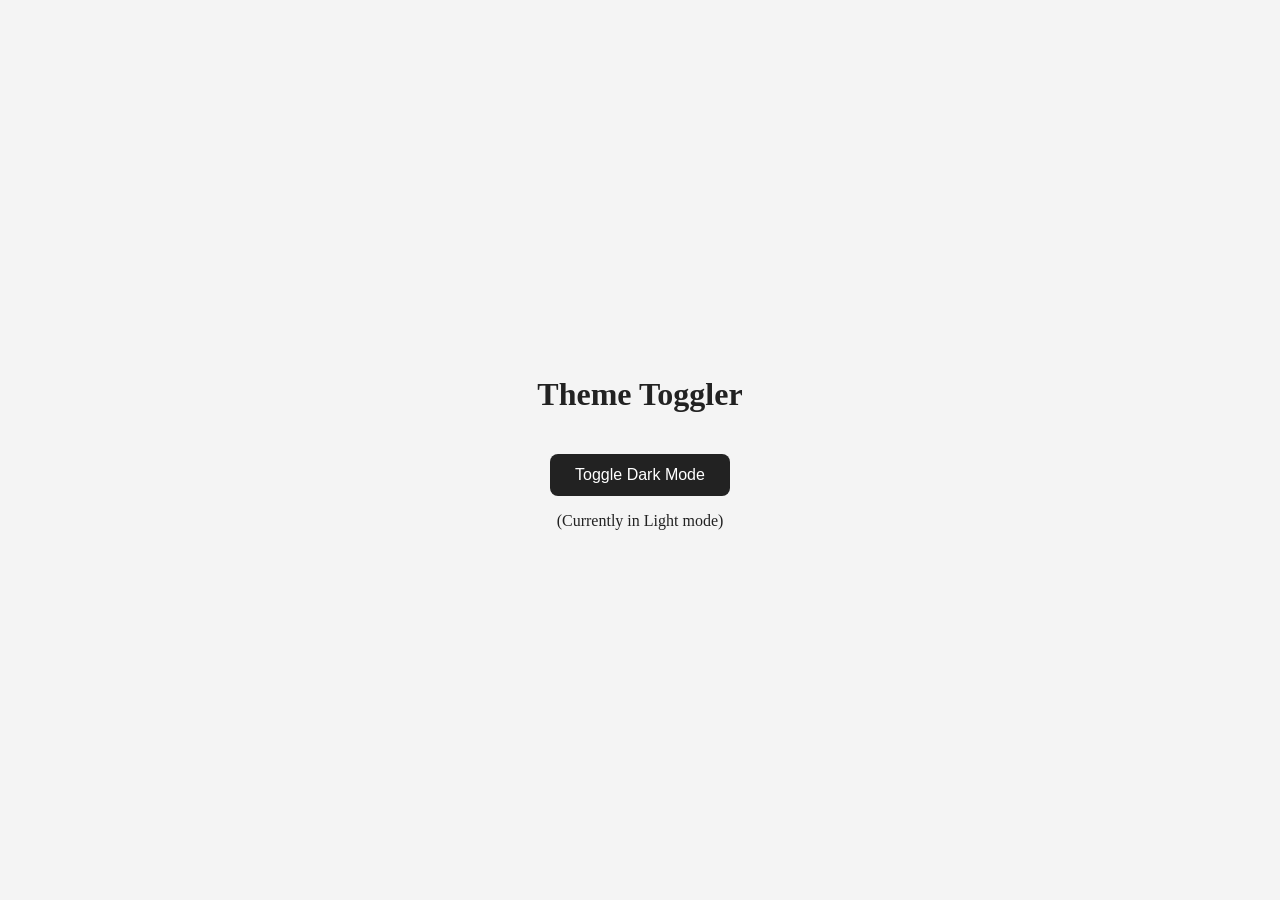
<file: 01-Theme-Toggler/index.html>
<!DOCTYPE html>
<html lang="en">
<head>
    <meta charset="UTF-8">
    <meta name="viewport" content="width=device-width, initial-scale=1.0">
    <title>Theme Toggler</title>
    <link rel="stylesheet" href="style.css">
</head>
<body>
    <div class="container">
        <h1>Theme Toggler</h1>
        <button id="theme-toggle-btn">Toggle Dark Mode</button>
        <p>(Currently in <span id="theme-status">Light</span> mode)</p>
        <script src="script.js"></script>
    </div>
</body>
</html>
</file>
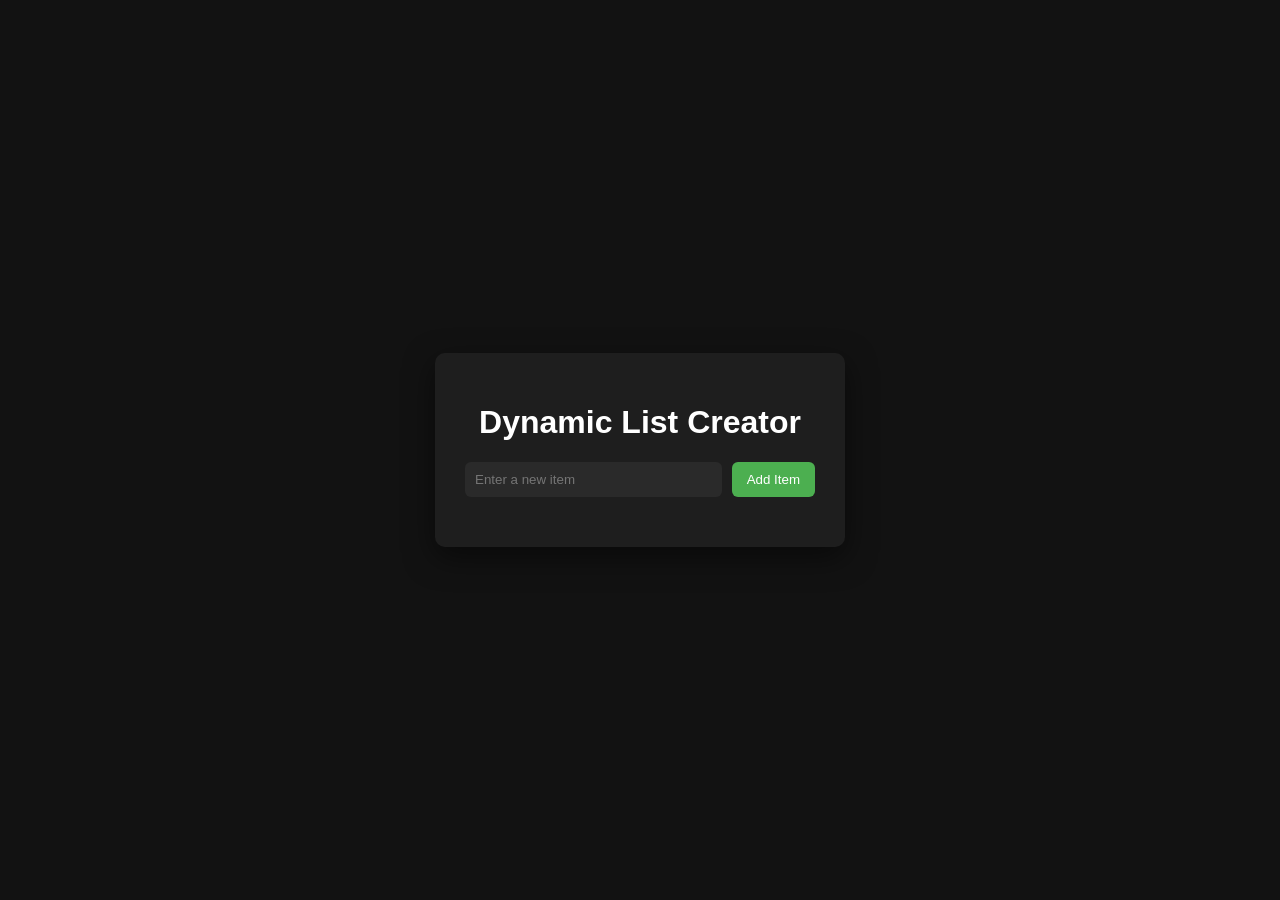
<file: 02-Dynamic-List-Creator/index.html>
<!DOCTYPE html>
<html lang="en">
<head>
    <meta charset="UTF-8">
    <meta name="viewport" content="width=device-width, initial-scale=1.0">
    <title>Dynamic List Creator</title>
    <link rel="stylesheet" href="style.css">
</head>
<body>
    <div class="container">
        <h1>Dynamic List Creator</h1>
        <div class="input-box">
            <input type="text" name="item" id="item-input" placeholder="Enter a new item">
            <button id="add-item-btn">Add Item</button>
        </div>
        <ul id="item-list"></ul>
    </div>
    <script src="script.js"></script>
</body>
</html>
</file>
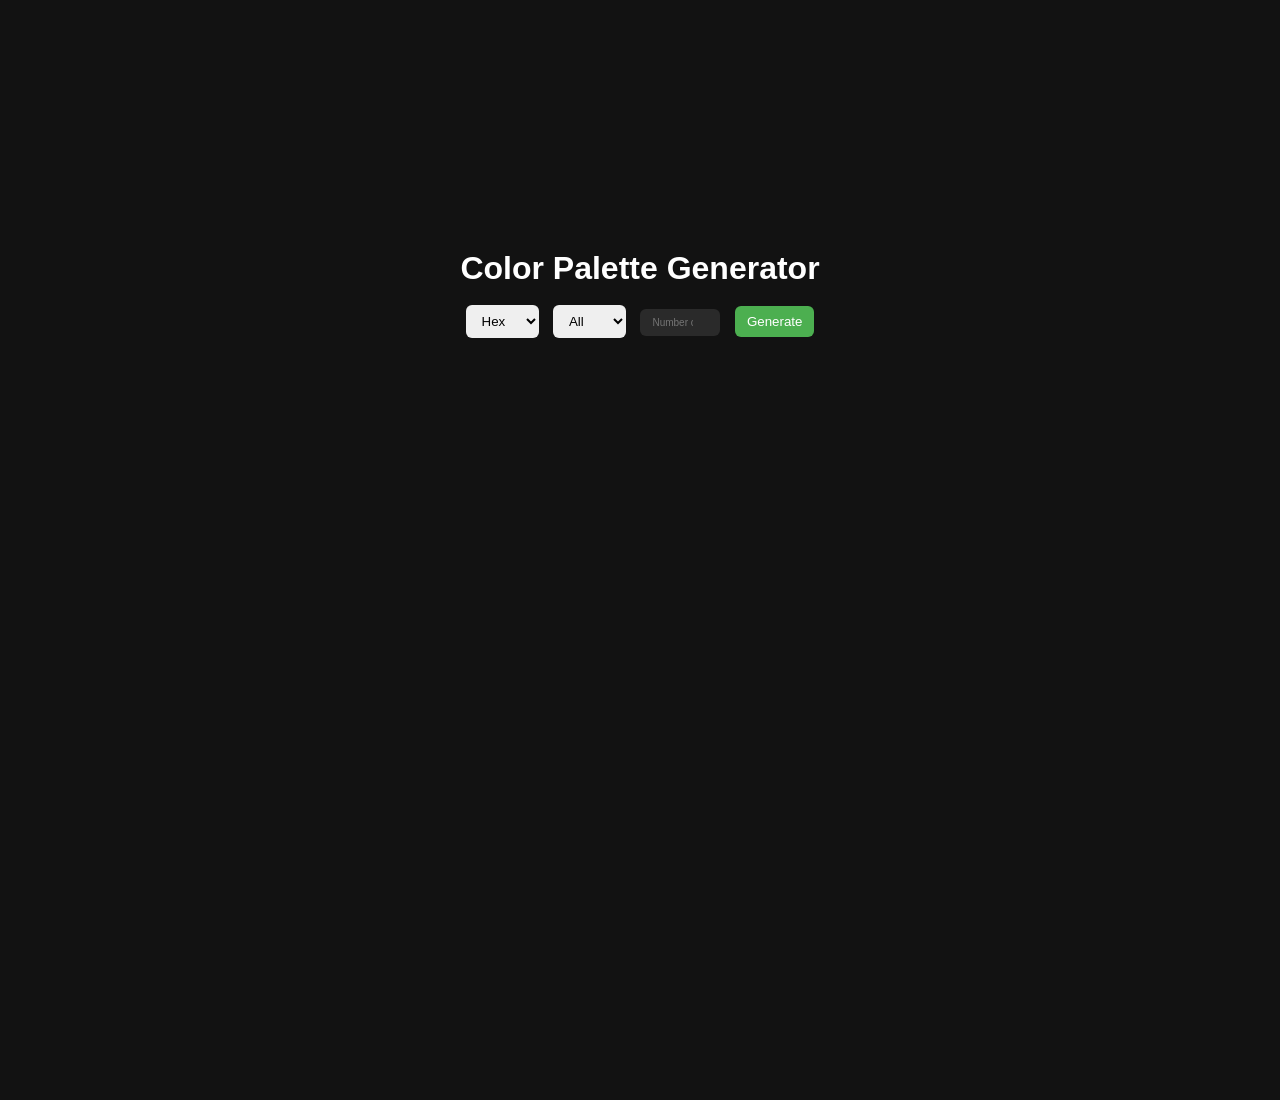
<file: 03-Color-Palette-Generator/index.html>
<!DOCTYPE html>
<html lang="en">
<head>
    <meta charset="UTF-8">
    <meta name="viewport" content="width=device-width, initial-scale=1.0">
    <title>Color Palette Generator</title>
    <link rel="stylesheet" href="style.css">
</head>
<body>
    <div class="container">
        <h1>Color Palette Generator</h1>
        <div class="controls">
            <select id="format">
                <option value="hex">Hex</option>
                <option value="rgb">RGB</option>
            </select>
            <select id="tone">
                <option value="all">All</option>
                <option value="light">Light</option>
                <option value="dark">Dark</option>
            </select>
            <input type="number" id="colorCount" placeholder="Number of colors" min="1" max="100">
            <button id="generateBtn">Generate</button>
        </div>

        <div id="palette" class="palette"></div>

        <script src="script.js"></script>
    </div>
</body>
</html>
</file>
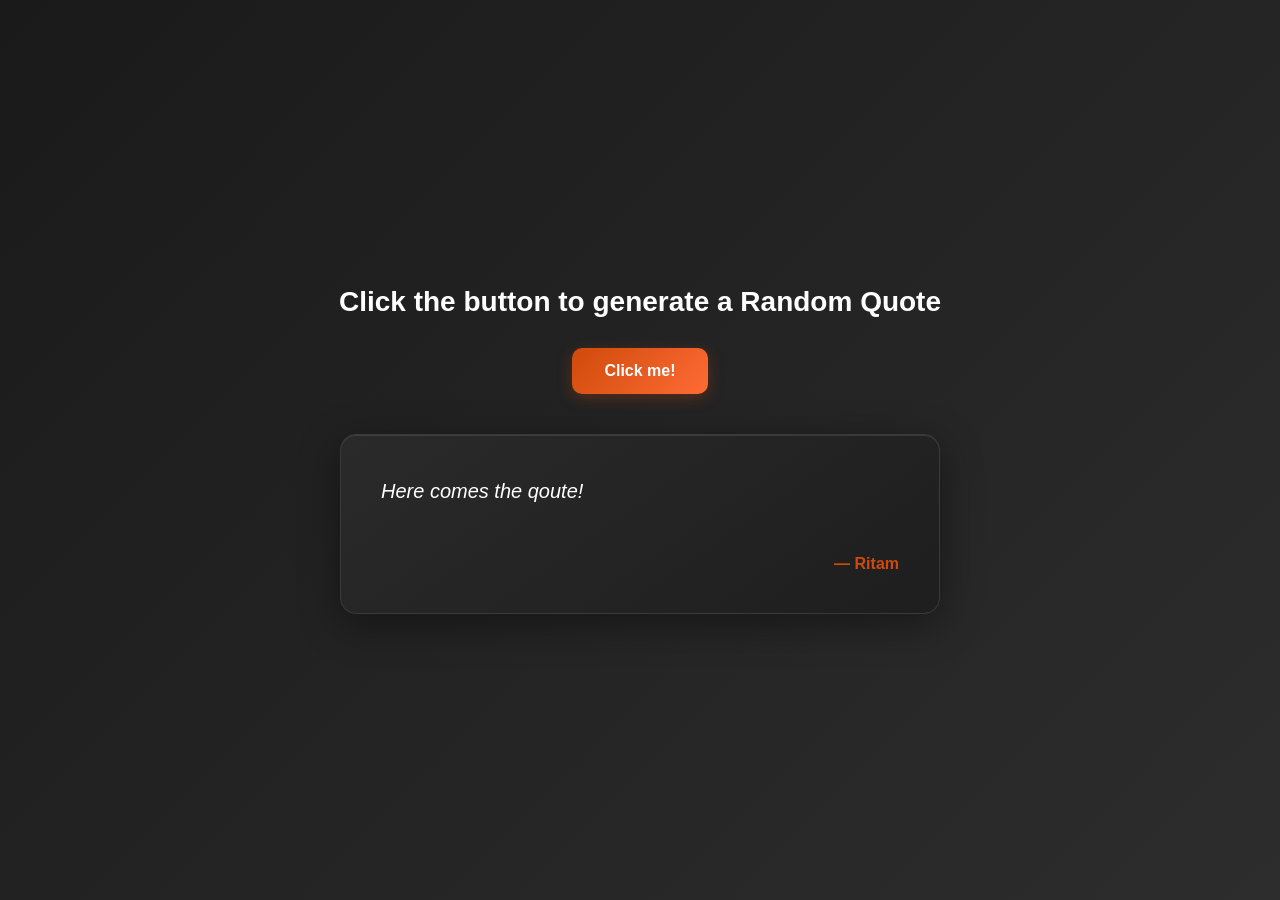
<file: 04-Random-Quote-Generator/index.html>
<!DOCTYPE html>
<html lang="en">
<head>
    <meta charset="UTF-8">
    <meta name="viewport" content="width=device-width, initial-scale=1.0">
    <title>Get Motivated!</title>
    <link rel="stylesheet" href="style.css">
</head>
<body>
    <h1>Click the button to generate a Random Quote</h1>
    <button id="button">Click me!</button>
    <div>
        <p id="quote">Here comes the qoute!</p>
        <p id="author">Ritam</p>
    </div>
    <script src="script.js"></script>
</body>
</html>
</file>
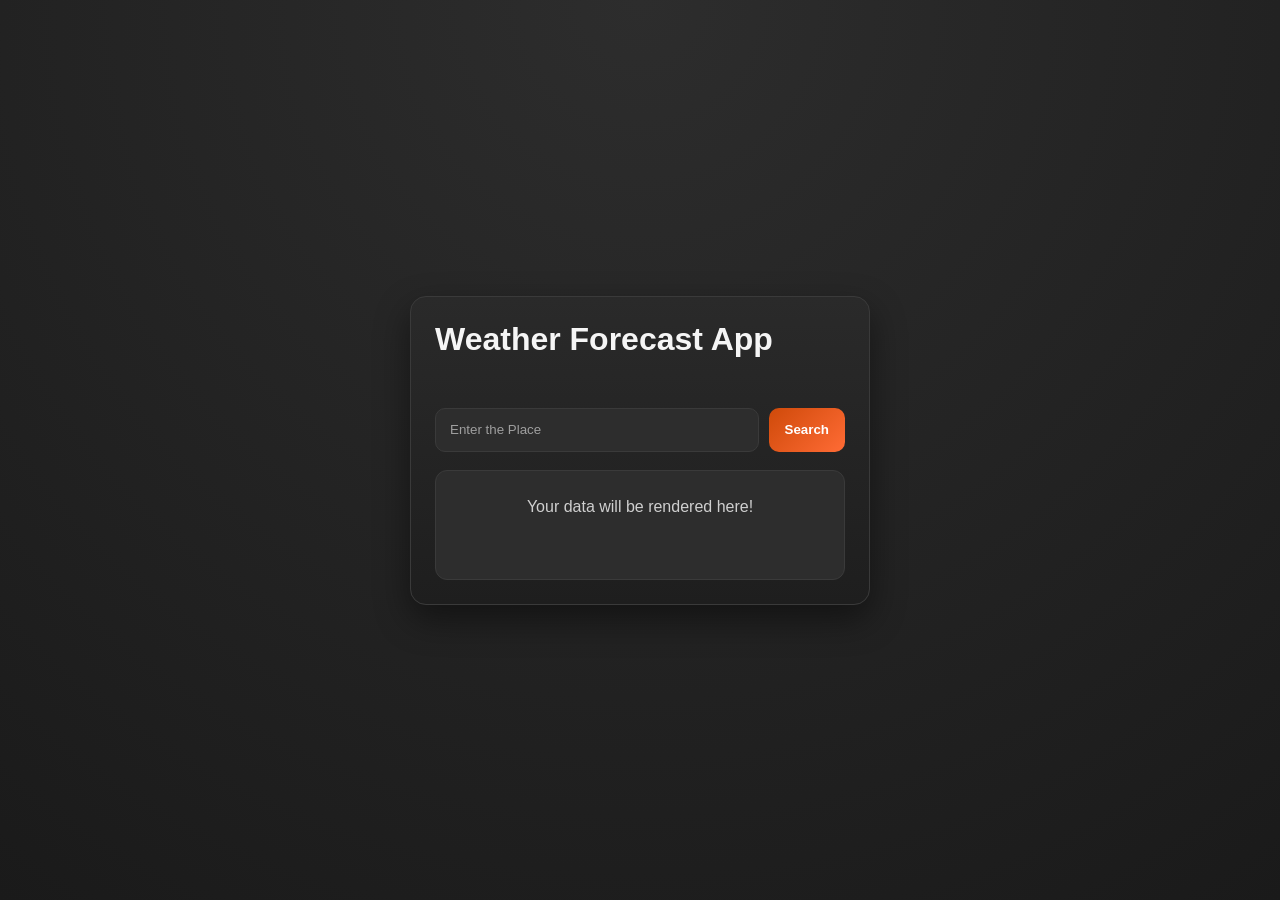
<file: 06-Weather-Forecast/index.html>
<!DOCTYPE html>
<html lang="en">
<head>
    <meta charset="UTF-8">
    <meta name="viewport" content="width=device-width, initial-scale=1.0">
    <title>Weather Forecast</title>
    <link rel="stylesheet" href="style.css">
</head>
<body>
    <div class="container">
        <h1 id="heading">Weather Forecast App</h1>
        <div class="input-field">
            <input id="input" type="text" placeholder="Enter the Place">
            <button id="searchBtn">Search</button>
        </div>

        <div id="weatherInfo">
            <p style="text-align: center;">Your data will be rendered here!</p>
        </div>

        <script src="script.js"></script>
    </div>
</body>
</html>
</file>
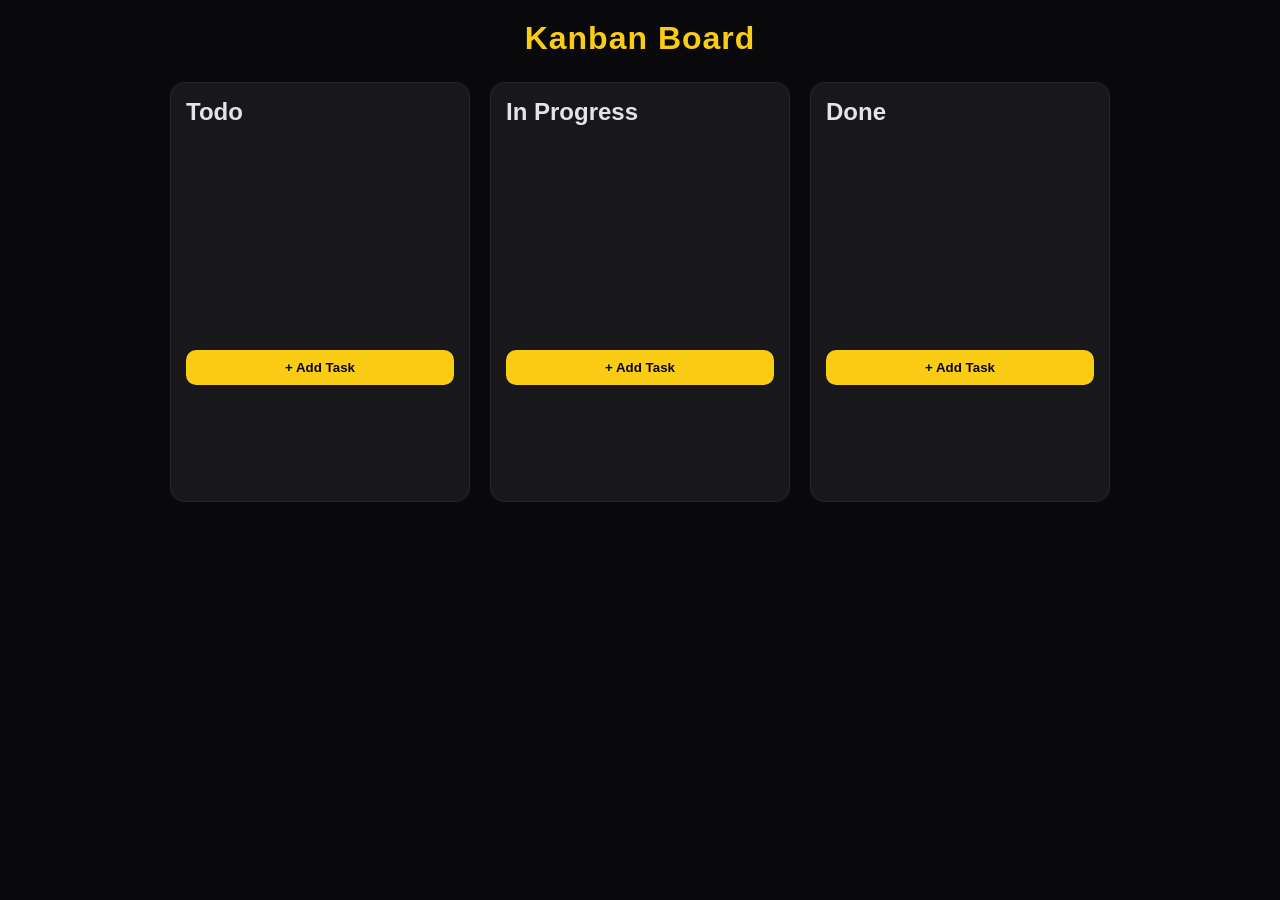
<file: 07-Kanban-Board/index.html>
<!doctype html>
<html lang="en">
    <head>
        <meta charset="UTF-8" />
        <title>Mini Kanban Board</title>
        <link rel="stylesheet" href="style.css" />
    </head>
    <body>
        <h1>Kanban Board</h1>

        <div class="board">
            <div class="column" data-status="todo">
                <h2>Todo</h2>
                <div class="tasks"></div>
                <button class="add-btn">+ Add Task</button>
            </div>

            <div class="column" data-status="inprogress">
                <h2>In Progress</h2>
                <div class="tasks"></div>
                <button class="add-btn">+ Add Task</button>
            </div>

            <div class="column" data-status="done">
                <h2>Done</h2>
                <div class="tasks"></div>
                <button class="add-btn">+ Add Task</button>
            </div>
        </div>

        <script src="script.js"></script>
    </body>
</html>
</file>
<file: 01-Theme-Toggler/style.css>
body{
    margin:0;
    height:100vh;
    display:flex;
    justify-content:center;
    align-items:center;
    background:#f4f4f4;
    color:#222;
    transition:0.3s;
}

.container{
    text-align:center;
}

button{
    margin-top:20px;
    padding:12px 25px;
    border:none;
    border-radius:8px;
    font-size:16px;
    cursor:pointer;
    background:#222;
    color:white;
    transition:0.3s;
}

button:hover{
    transform:scale(1.05);
}

.dark{
    background-color: #121212;
    color: #f4f4f4;
}

.dark #theme-toggle-btn{
    background:#f4f4f4;
    color:#121212;
}
</file>
<file: 02-Dynamic-List-Creator/style.css>
body{
    margin:0;
    height:100vh;
    display:flex;
    justify-content:center;
    align-items:center;
    background:#121212;
    font-family:Arial, Helvetica, sans-serif;
    color:white;
}

.container{
    background:#1e1e1e;
    padding:30px;
    border-radius:10px;
    width:350px;
    text-align:center;
    box-shadow:0 10px 30px rgba(0,0,0,0.5);
}

.input-box{
    display:flex;
    gap:10px;
    margin-top:20px;
}

input{
    flex:1;
    padding:10px;
    border:none;
    border-radius:6px;
    outline:none;
    background:#2a2a2a;
    color:white;
}

button{
    padding:10px 15px;
    border:none;
    border-radius:6px;
    background:#4caf50;
    color:white;
    cursor:pointer;
}

button:hover{
    background:#43a047;
}

ul{
    list-style:none;
    padding:0;
    margin-top:20px;
}

li{
    display:flex;
    justify-content:space-between;
    align-items:center;
    background:#2a2a2a;
    padding:10px;
    border-radius:6px;
    margin-top:10px;
}

.delete{
    background:#e53935;
    border:none;
    color:white;
    padding:5px 10px;
    border-radius:4px;
    cursor:pointer;
}

.delete:hover{
    background:#c62828;
}

.save{
    background:#2196f3;
    border:none;
    color:white;
    padding:5px 10px;
    border-radius:4px;
    cursor:pointer;
}

.save:hover{
    background:#1976d2;
}

.vanish{
    display: none;
}
</file>
<file: 03-Color-Palette-Generator/style.css>
* {
    box-sizing: border-box;
    margin: 0;
    padding: 0;
}

body{
    margin-top: 200px;
    min-height: 100vh;
    display: flex;
    justify-content: center;
    align-items: flex-start;
    padding-top: 50px;
    padding-bottom: 50px;
    background: #121212;
    color: white;
    font-family: sans-serif;
}

.container{
text-align:center;
width: 100%;
max-width: 1100px;
}

.controls{
margin-bottom:20px;
}

select,button{
padding:8px 12px;
margin:5px;
border:none;
border-radius:6px;
margin-top: 18px;

}

button{
background:#4caf50;
color:white;
cursor:pointer;
}

/* .palette{
display:flex;
flex-wrap: wrap;
justify-content: center;
gap:15px;
font-size: 12px;
margin-top: 20px;

} */
 .palette {
    display: flex;
    flex-wrap: wrap;
    justify-content: center;
    gap: 15px;
    margin-top: 20px;
}

.color{
width:150px;
height:120px;
border-radius:8px;
display:flex;
justify-content:center;
align-items:center;
padding:10px;
font-weight:800;
text-shadow: 1px 1px 3px rgba(0, 0, 0, 0.8);
font-size: 10px;
text-align: center;
cursor: pointer;
transition: transform 0.4s ease;
}

.color:hover{
    transform: scale(1.1);
}
#colorCount{
    padding: 8px 12px;
    margin: 5px;
    border: none;
    border-radius: 6px;
    width: 80px; 
    background: #2a2a2a; 
    color: white;
    font-size: 10px;    
    outline: none;
}
</file>
<file: 04-Random-Quote-Generator/style.css>
* {
  margin: 0;
  padding: 0;
  box-sizing: border-box;
}

body {
  background: linear-gradient(135deg, #1a1a1a 0%, #2d2d2d 100%);
  color: #fff;
  font-family: "Segoe UI", Tahoma, Geneva, Verdana, sans-serif;
  display: flex;
  flex-direction: column;
  justify-content: center;
  align-items: center;
  min-height: 100vh;
  padding: 20px;
}

h1 {
  font-size: 28px;
  font-weight: 600;
  margin-bottom: 30px;
  text-align: center;
  color: #fff;
}

#button {
  padding: 14px 32px;
  background: linear-gradient(135deg, #cf4a0a, #ff6b35);
  color: #fff;
  border: none;
  border-radius: 10px;
  cursor: pointer;
  font-size: 16px;
  font-weight: 600;
  transition: all 0.3s ease;
  box-shadow: 0 4px 15px rgba(207, 74, 10, 0.3);
  margin-bottom: 40px;
}

#button:hover {
  background: linear-gradient(135deg, #ff6b35, #cf4a0a);
  transform: translateY(-2px);
  box-shadow: 0 6px 20px rgba(207, 74, 10, 0.5);
}

#button:active {
  transform: translateY(0);
}

div {
  background: linear-gradient(145deg, #2a2a2a, #1e1e1e);
  padding: 40px;
  border-radius: 16px;
  box-shadow:
    0 10px 40px rgba(0, 0, 0, 0.4),
    inset 0 1px 0 rgba(255, 255, 255, 0.1);
  max-width: 600px;
  width: 100%;
  border: 1px solid #3a3a3a;
}

#quote {
  font-size: 20px;
  line-height: 1.6;
  margin-bottom: 20px;
  color: #fff;
  font-style: italic;
  min-height: 60px;
}

#author {
  font-size: 16px;
  color: #cf4a0a;
  font-weight: 600;
  text-align: right;
}

#author::before {
  content: "— ";
}
</file>
<file: 06-Weather-Forecast/style.css>
:root {
	--bg-main: #1a1a1a;
	--bg-surface: #2d2d2d;
	--bg-card: #2a2a2a;
	--bg-elevated: #1e1e1e;
	--border: #3a3a3a;
	--accent: #cf4a0a;
	--accent-hover: #ff6b35;
	--text-primary: #f5f5f5;
	--text-secondary: #cfcfcf;
}

* {
	margin: 0;
	padding: 0;
	box-sizing: border-box;
}

body {
	min-height: 100vh;
	display: flex;
	justify-content: center;
	align-items: center;
	padding: 20px;
	background: radial-gradient(circle at top, var(--bg-surface), var(--bg-main));
	color: var(--text-primary);
	font-family: "Segoe UI", Tahoma, Geneva, Verdana, sans-serif;
}

.container {
	width: min(92vw, 460px);
	background: linear-gradient(180deg, var(--bg-card), var(--bg-elevated));
	border: 1px solid var(--border);
	border-radius: 16px;
	padding: 24px;
	box-shadow: 0 14px 35px rgba(0, 0, 0, 0.45);
}

#heading{
    margin-bottom: 50px;
}

.input-field {
	display: flex;
	gap: 10px;
	margin-bottom: 18px;
}

#input {
	flex: 1;
	height: 44px;
	padding: 0 14px;
	border: 1px solid var(--border);
	border-radius: 10px;
	background: var(--bg-surface);
	color: var(--text-primary);
	outline: none;
	transition: border-color 0.2s ease, box-shadow 0.2s ease;
}

#input::placeholder {
	color: #9f9f9f;
}

#input:focus {
	border-color: var(--accent-hover);
	box-shadow: 0 0 0 3px rgba(255, 107, 53, 0.2);
}

#searchBtn {
	border: none;
	border-radius: 10px;
	padding: 0 16px;
	background: linear-gradient(135deg, var(--accent), var(--accent-hover));
	color: #ffffff;
	font-weight: 600;
	cursor: pointer;
	transition: transform 0.18s ease, filter 0.2s ease;
}

#searchBtn:hover {
	filter: brightness(1.07);
	transform: translateY(-1px);
}

#searchBtn:active {
	transform: translateY(0);
}

#weatherInfo {
	min-height: 110px;
	background: var(--bg-surface);
	border: 1px solid var(--border);
	border-radius: 12px;
	padding: 16px;
	color: var(--text-secondary);
}

#weatherInfo h2 {
	color: var(--text-primary);
	margin-bottom: 12px;
	font-size: 1.45rem;
}

#weatherInfo p {
	margin: 8px 0;
	line-height: 1.45;
}

@media (max-width: 480px) {
	.container {
		padding: 18px;
	}

	.input-field {
		flex-direction: column;
	}

	#searchBtn {
		height: 42px;
	}
}
</file>
<file: 07-Kanban-Board/style.css>
* {
    margin: 0;
    padding: 0;
    box-sizing: border-box;
    font-family: "Inter", sans-serif;
}

body {
    background: #09090b; /* zinc-950 */
    color: #f4f4f5; /* zinc-100 */
    padding: 20px;
}

/* Title */
h1 {
    text-align: center;
    margin-bottom: 25px;
    color: #facc15; /* yellow-400 */
    letter-spacing: 1px;
}

/* Board Layout */
.board {
    display: flex;
    gap: 20px;
    justify-content: center;
    flex-wrap: wrap;
}

/* Columns */
.column {
    background: #18181b; /* zinc-900 */
    padding: 15px;
    border-radius: 14px;
    width: 300px;
    min-height: 420px;
    border: 1px solid #27272a; /* zinc-800 */
    transition: 0.2s;
}

.column:hover {
    border-color: #facc15; /* yellow highlight */
}

.column h2 {
    margin-bottom: 12px;
    color: #e4e4e7; /* zinc-200 */
}

/* Tasks Container */
.tasks {
    min-height: 200px;
}

/* Task Card */
.task {
    background: #27272a; /* zinc-800 */
    padding: 10px;
    margin-bottom: 10px;
    border-radius: 10px;
    cursor: grab;
    transition: 0.2s;
    border: 1px solid transparent;
}

.task:hover {
    border-color: #facc15;
    transform: translateY(-2px);
}

.task.dragging {
    opacity: 0.5;
}

/* Add Button */
.add-btn {
    margin-top: 12px;
    width: 100%;
    padding: 10px;
    border: none;
    background: #facc15; /* yellow */
    color: #09090b; /* dark text */
    border-radius: 10px;
    cursor: pointer;
    font-weight: 600;
    transition: 0.2s;
    font-weight: 600;
}

.add-btn:hover {
    background: #eab308; /* darker yellow */
    transform: scale(1.03);
}

/* Optional: Drop Highlight */
.column.drag-over {
    border: 2px dashed #facc15;
}
</file>
